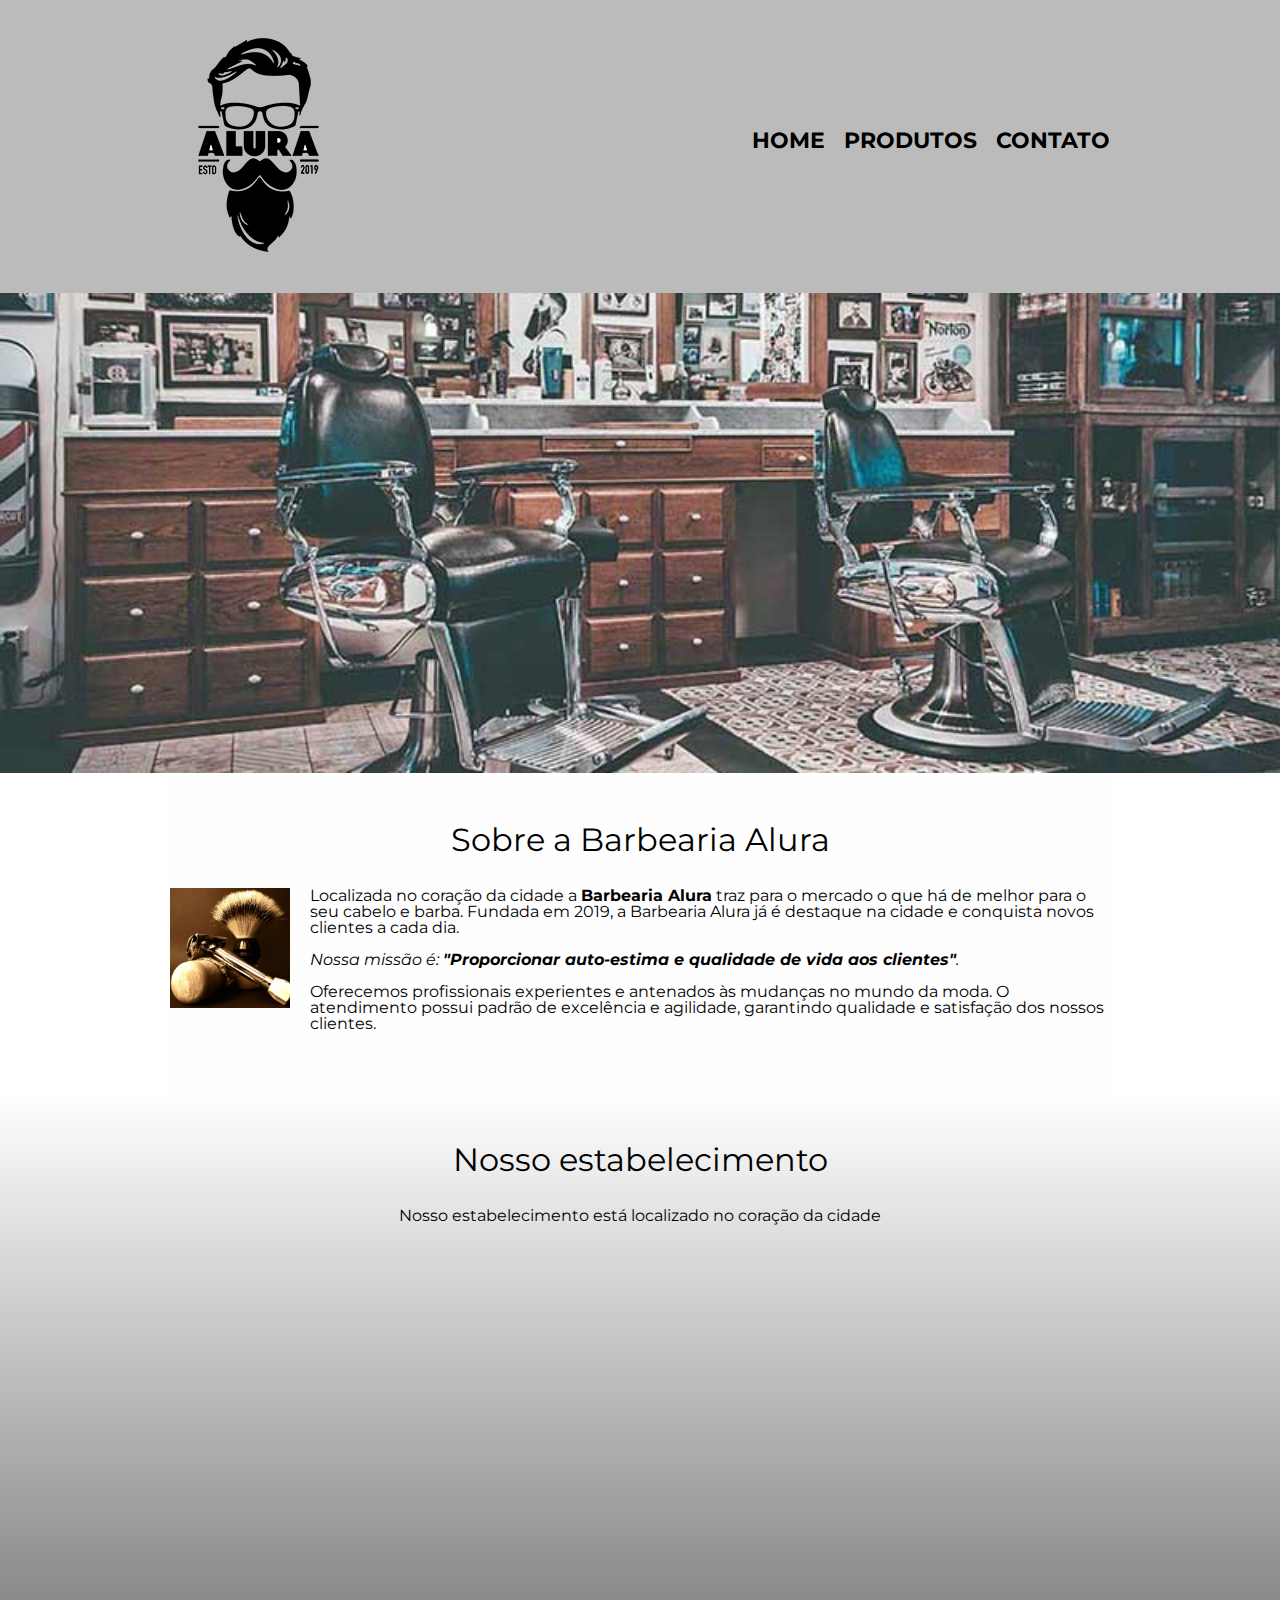
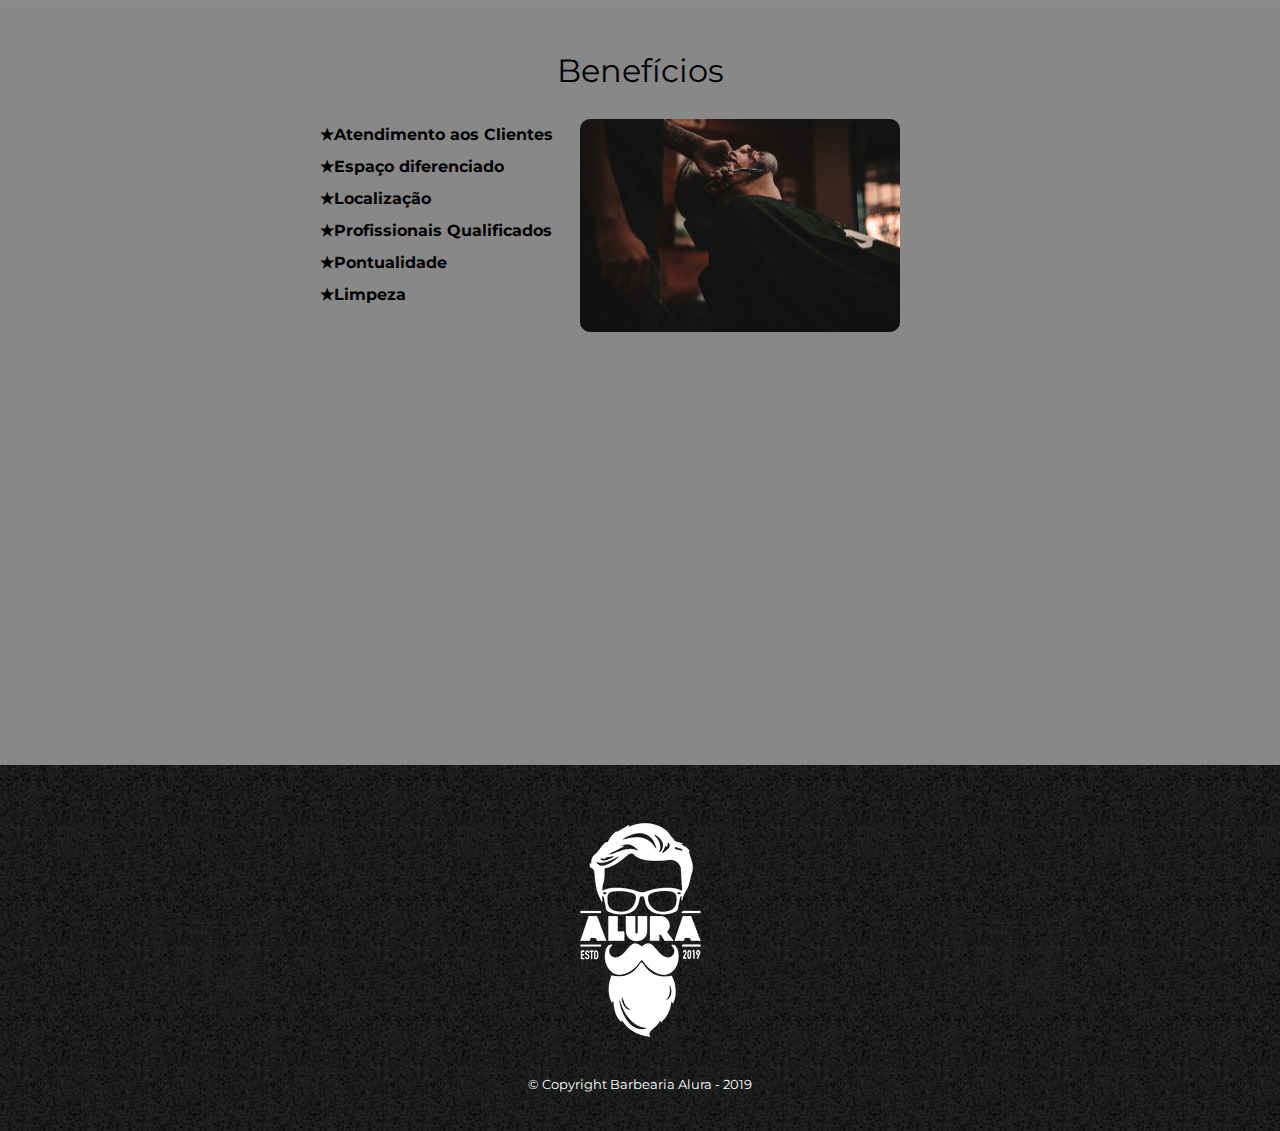
<file: index.html>
<!DOCTYPE html>
<html lang="pt-br">
	<head>
		<meta charset="UTF-8">
		<meta name="viewport" content="width=device-width">
		<title>Barbearia Alura</title>

		<link rel="stylesheet" href="reset.css">
		<link rel="stylesheet" href="style.css">
		<link href="https://fonts.googleapis.com/css?family=Montserrat&display=swap" rel="stylesheet">

	</head>

	<body>
		<header>
			<div class="caixa">
				<h1><img src="logo.png"></h1>

				<nav>
					<ul>
						<li><a href="index.html">Home</a></li>
						<li><a href="produtos.html">Produtos</a></li>
						<li><a href="contato.html">Contato</a></li>
					</ul>
				</nav>
			</div>
		</header>

			<img class="banner" src="banner.jpg">

		<main>
			<section class="principal">
				<h2 class="titulo-principal">Sobre a Barbearia Alura</h2>

				<img class="utensilios" src="utensilios.jpg" alt="Utensilios de um barbeiro">
		 
				<p>Localizada no coração da cidade a <strong>Barbearia Alura</strong> traz para o mercado o que há de melhor para o seu cabelo e barba. Fundada em 2019, a Barbearia Alura já é destaque na cidade e conquista novos clientes a cada dia.</p>

				<p id="missao"><em>Nossa missão é: <strong>"Proporcionar auto-estima e qualidade de vida aos clientes"</strong>.</em></p>

				<p>Oferecemos profissionais experientes e antenados às mudanças no mundo da moda. O atendimento possui padrão de excelência e agilidade, garantindo qualidade e satisfação dos nossos clientes.</p>
			</section>

			<section class="mapa">
				<h3 class="titulo-principal"> Nosso estabelecimento</h3>
				<p>Nosso estabelecimento está localizado no coração da cidade</p>

				<div class="mapa-conteudo">
					<iframe src="https://www.google.com/maps/embed?pb=!1m18!1m12!1m3!1d165448.2609871179!2d-46.79456664232912!3d-23.607036838002973!2m3!1f0!2f0!3f0!3m2!1i1024!2i768!4f13.1!3m3!1m2!1s0x94ce5a2b2ed7f3a1%3A0xab35da2f5ca62674!2sCaelum%20-%20Escola%20de%20Tecnologia!5e0!3m2!1spt-BR!2sbr!4v1619185886941!5m2!1spt-BR!2sbr" width="100%" height="300" style="border:0;" allowfullscreen="" loading="lazy"></iframe>
				</div>
			</section>

			<section class="beneficios">
	
				<h3 class="titulo-principal">Benefícios</h3>

				<div class="conteudo-beneficios">
					<ul class="lista-beneficios">
						<li class="itens">Atendimento aos Clientes</li>
						<li class="itens">Espaço diferenciado</li>
						<li class="itens">Localização</li>
						<li class="itens">Profissionais Qualificados</li>
						<li class="itens">Pontualidade</li>
						<li class="itens">Limpeza</li>
					</ul>

					<img src="beneficios.jpg" class="imagem-beneficios">
				</div>

				<div class="video">
					<iframe width="100%" height="315" src="https://www.youtube.com/embed/wcVVXUV0YUY" title="YouTube video player" frameborder="0" allow="accelerometer; autoplay; clipboard-write; encrypted-media; gyroscope; picture-in-picture" allowfullscreen></iframe>
				</divi>

			</section>
		</main>

		<footer>
			<img src="logo-branco.png">
			<p class="copyrigth">&copy; Copyright Barbearia Alura - 2019</p>
		</footer>
	</body>
</html>
</file>
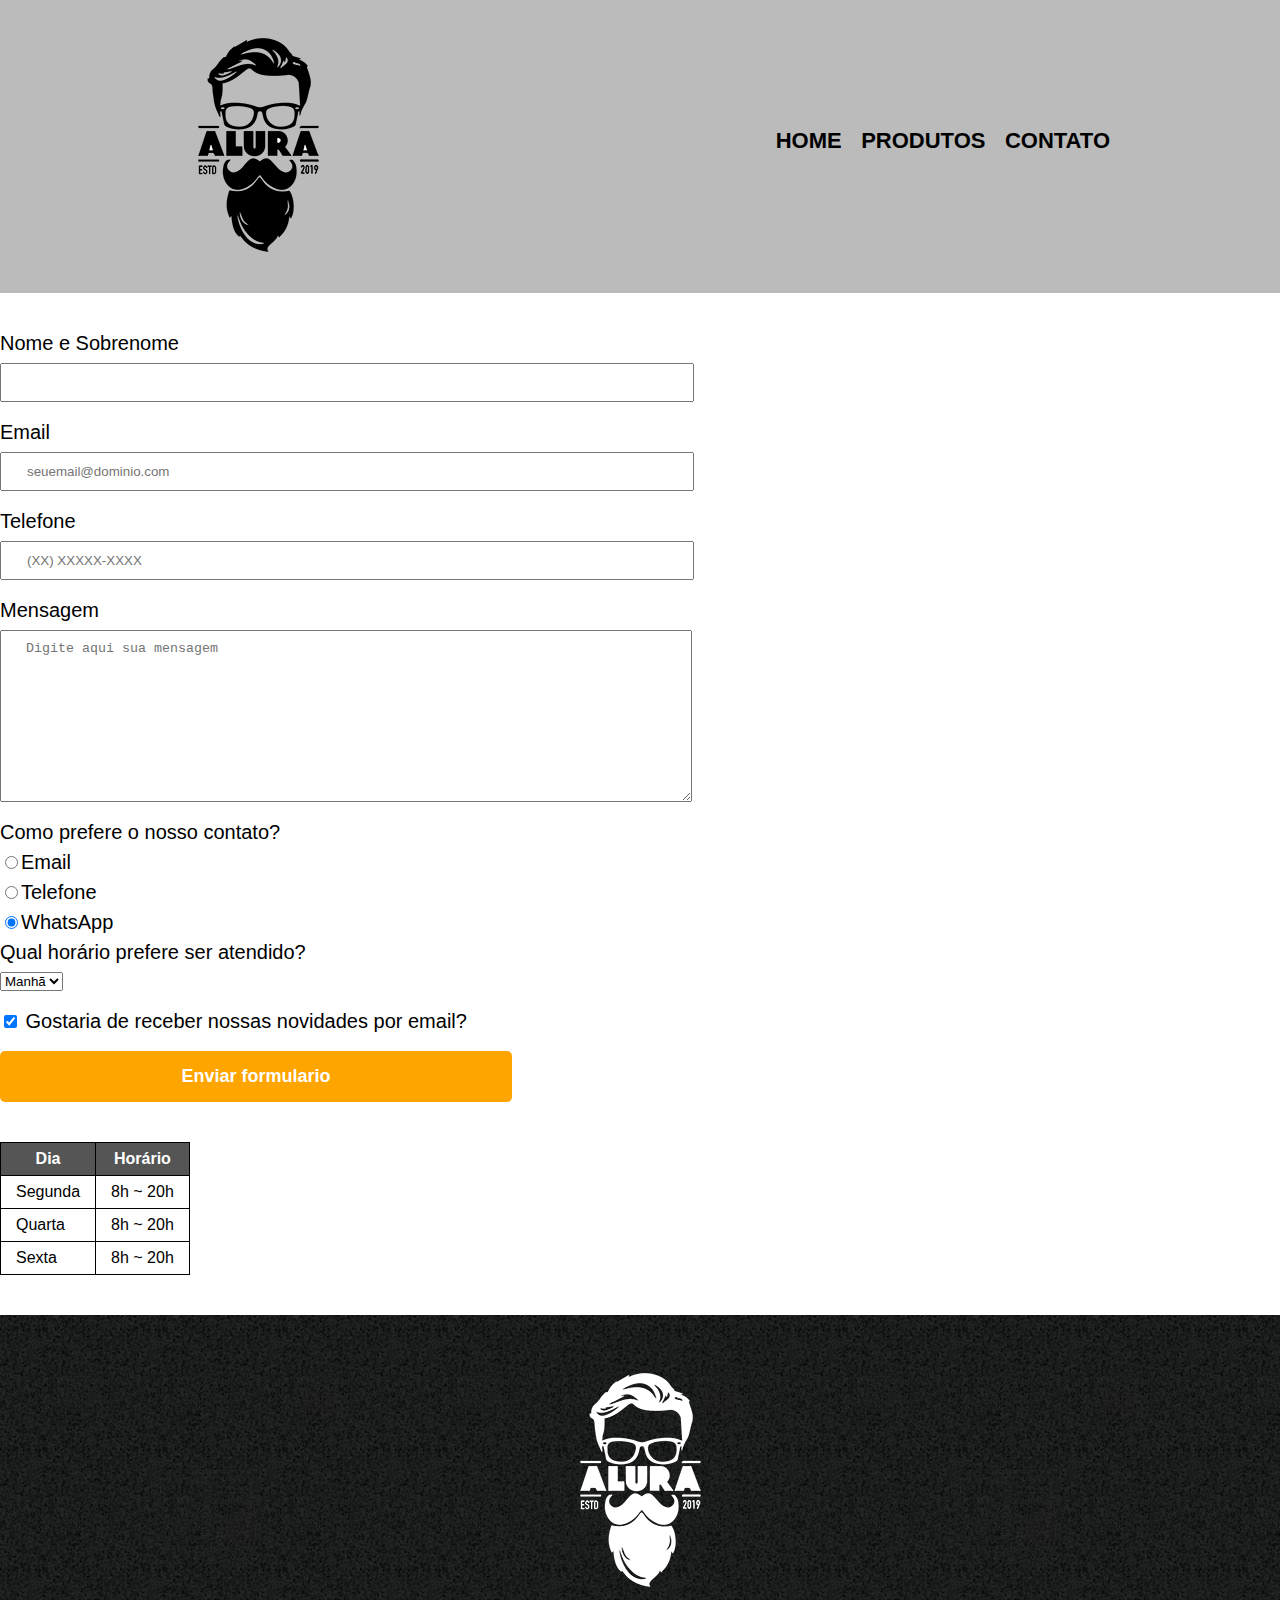
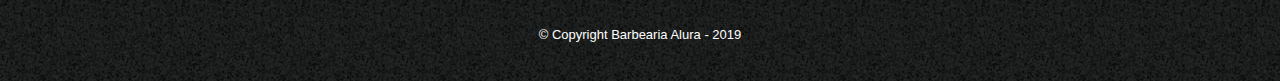
<file: contato.html>
<!DOCTYPE html>
<html>
	<head>
		<meta charset="utf-8">
		<title>Contato - Barbearia Alura</title>

		<link rel="stylesheet" href="reset.css">
		<link rel="stylesheet" href="style.css">
	</head>
	<body>
		<header>
			<div class="caixa">
				<h1><img src="logo.png" alt="Logo da Barbearia Alura"></h1>

				<nav>
					<ul>
						<li><a href="index.html">Home</a></li>
						<li><a href="produtos.html">Produtos</a></li>
						<li><a href="contato.html">Contato</a></li>
					</ul>
				</nav>
			</div>
		</header>

		<main>
			<form>
				<label for="nomesobrenome">Nome e Sobrenome</label>
				<input type="text" id="nomesobrenome" class="input-padrao" required>

				<label for="email">Email</label>
				<input type="email" id="email"class="input-padrao" required placeholder="seuemail@dominio.com">

				<label for="telefone">Telefone</label>
				<input type="tel" id="telefone"class="input-padrao" required placeholder="(XX) XXXXX-XXXX">


				<label for="mensagem">Mensagem</label>
				<textarea cols="70" rows="10" id="mensagem"class="input-padrao" required placeholder="Digite aqui sua mensagem"></textarea>

				<fieldset>
					<legend>Como prefere o nosso contato?</legend>
					<label for="radio-email"><input type="radio" name="contato" value="email" id="radio-email">Email</label>
					
					<label for="radio-telefone"><input type="radio" name="contato" value="telefone" id="radio-telefone">Telefone</label>
					
					<label for="radio-whatsapp"><input type="radio" name="contato" value="whatsapp" id="radio-whatsapp" checked>WhatsApp</label>
					
				</fieldset>

				<fieldset>
					<legend>Qual horário prefere ser atendido?</legend>
					<select>
						<option>Manhã</option>
						<option>Tarde</option>
						<option>Noite</option>
					</select>
				</fieldset>

				<label class="checkbox"><input type="checkbox"
					checked> Gostaria de receber nossas novidades por email?</label>

				<input type="submit" value="Enviar formulario" class="enviar">
			</form>

			<table>
				<thead>
					<tr>
						<th>Dia</th>
						<th>Horário</th>
					</tr>
				</thead>
				<tbody>
					<tr>
						<td>Segunda</td>
						<td>8h ~ 20h</td>
					</tr>
					<tr>
						<td>Quarta</td>
						<td>8h ~ 20h</td>
					</tr>
					<tr>
						<td>Sexta</td>
						<td>8h ~ 20h</td>
					</tr>
				</tbody>
			</table>
		</main>		
		<footer>
			<img src="logo-branco.png" alt="Logo da Barbearia Alura">
			<p class="copyrigth">&copy; Copyright Barbearia Alura - 2019</p>
		</footer>
	</body>
</html>
</file>
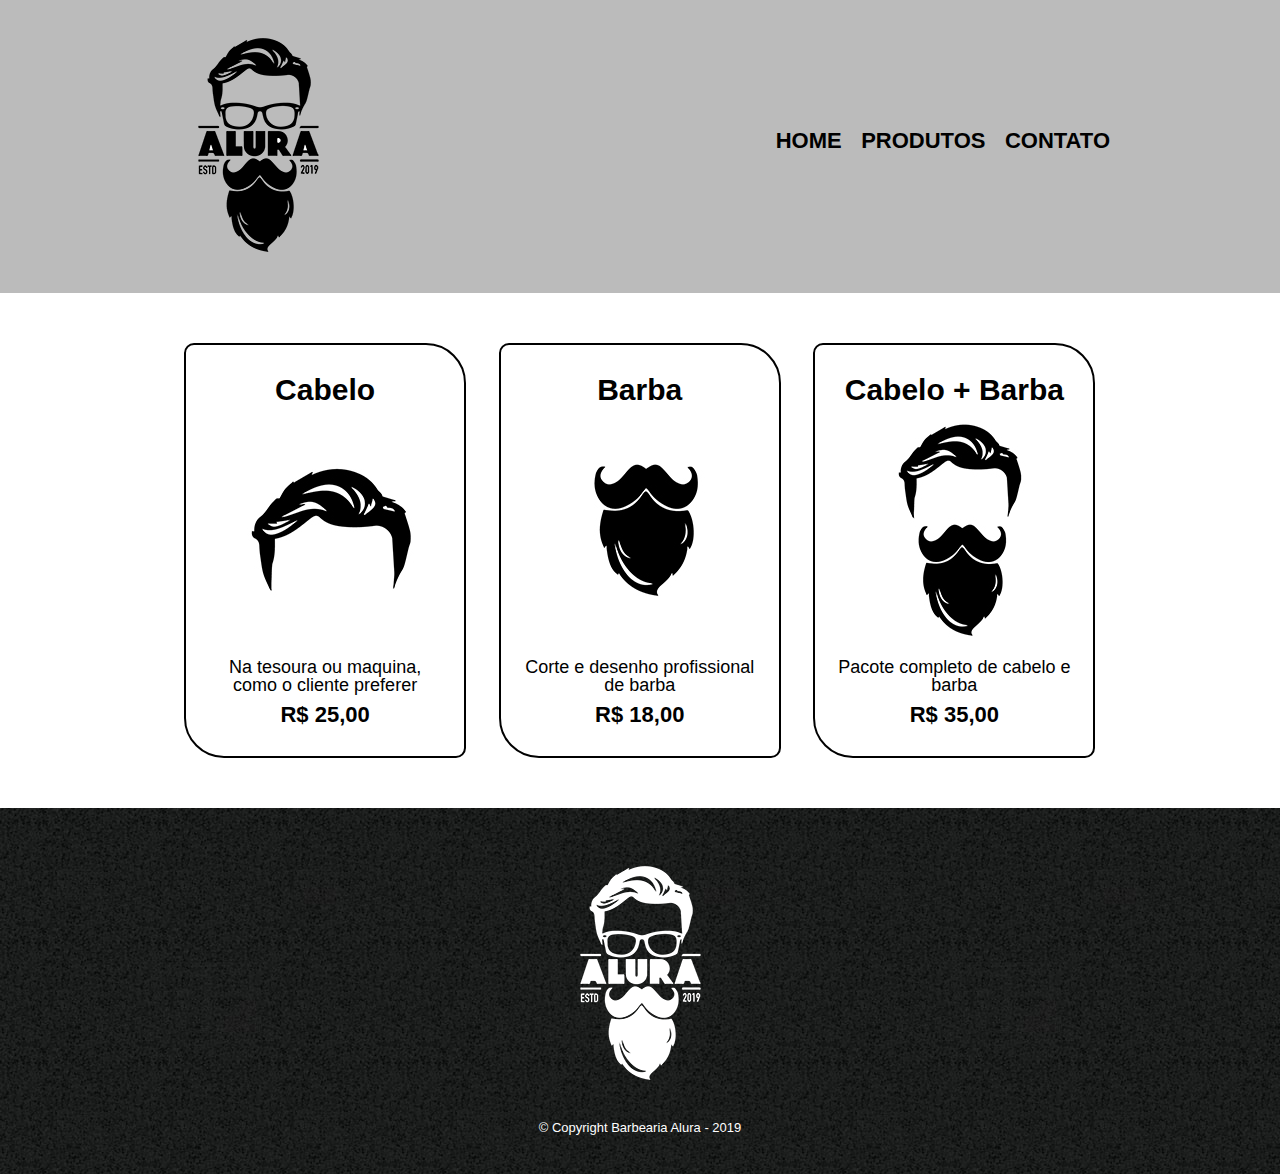
<file: produtos.html>
<!DOCTYPE html>
<!DOCTYPE html>
<html>
	<head>
		<meta charset="utf-8">
		<title>Produtos - Barbearia Alura</title>

		<link rel="stylesheet" href="reset.css">
		<link rel="stylesheet" href="style.css">
	</head>
	<body>
		<header>
			<div class="caixa">
				<h1><img src="logo.png"></h1>

				<nav>
					<ul>
						<li><a href="index.html">Home</a></li>
						<li><a href="produtos.html">Produtos</a></li>
						<li><a href="contato.html">Contato</a></li>
					</ul>
				</nav>
			</div>
		</header>

		<main>
			<ul class="produtos">
				<li>
					<h2>Cabelo</h2>
					<img src="cabelo.jpg">
					<p class="produto-descricao">Na tesoura ou maquina, como o cliente preferer</p>
					<p class="produto-preco">R$ 25,00</p>
				</li>
				<li>
					<h2>Barba</h2>
					<img src="barba.jpg">
					<p class="produto-descricao">Corte e desenho profissional de barba</p>
					<p class="produto-preco">R$ 18,00</p>
				</li>
				<li>
					<h2>Cabelo + Barba</h2>
					<img src="cabelo+barba.jpg">
					<p class="produto-descricao">Pacote completo de cabelo e barba        </p>
					<p class="produto-preco">R$ 35,00</p>
				</li>
			</ul>
		</main>
		<footer>
			<img src="logo-branco.png">
			<p class="copyrigth">&copy; Copyright Barbearia Alura - 2019</p>
		</footer>
	</body>
</html>
</file>
<file: style.css>
body{
	font-family: 'Montserrat', sans-serif;
}

header {
	background: #bbbbbb;
	padding: 20px 0;
}

.caixa{
	position: relative;
	width: 940px;
	margin: 0 auto;
}

nav {
	position: absolute;
	top: 110px;
	right: 0;
}

nav li{
	display: inline;
	margin: 0 0 0 15px;
}

nav a{
	text-transform: uppercase;
	color: #000000;
	font-weight: bold;
	font-size: 22px;
	text-decoration: none;	 
}

nav a:hover{
	color: #C78C19;
	text-decoration: underline;
}

.produtos {
	width: 940px;
	margin: 0 auto;
	padding: 50px 0;
}

.produtos li {
	display: inline-block;
	text-align: center;
	width: 30%;
	vertical-align: top;
	margin: 0 1.5%;
	padding: 30px 20px;
	box-sizing: border-box;
	border: 2px solid #000000;
	border-radius: 10px 40px 10px 40px;
} 

.produtos li:hover {
	border-color: #C78C19;
}

.produtos li:active {
	border-color: #088C19;
}

.produtos li:hover h2{
	font-size: 35px;
}

.produtos h2{
	font-size: 30px;
	font-weight: bold;
}

.produto-descricao {
	font-size: 18px;
}

.produto-preco {
	font-size: 22px;
	font-weight: bold;
	margin-top: 10px;
}

footer{
	text-align: center;
	background: url("bg.jpg");
	padding: 40px 0;
}

.copyrigth{
	color: #ffffff;
	font-size: 13px;
	margin: 20px 0 0;
}

form{
	margin: 40px 0;
}

form label, form legend{
	display: block;
	font-size: 20px;
	margin: 0 0 10px;
}

.input-padrao{
	display: block;
	margin: 0 0 20px;
	padding: 10px 25px;
	width: 50%;
}
.checkbox{
	margin: 20px 0;
}

.enviar{
	width: 40%;
	padding: 15px 0;
	background: orange;
	color: white;
	font-weight: bold;
	font-size: 18px;
	border: none;
	border-radius: 5px;
	transition: 1s all;
	cursor: pointer;
}

.enviar:hover{
	background: darkorange;
	transform: scale(1.2);
}

table{
	margin: 20px 0 40px;
}

thead{
	background: #555555;
	color: white;
	font-weight: bold;
	text-align: center;
}

td, th{
	border: 1px solid #000000;
	padding: 8px 15px;
}

/*css da pagina inicial */
.banner{
	width: 100%;
}

.titulo-principal{
	text-align: center;
	font-size: 2em;
	margin: 0 0 1em;
	clear: left;
}

.principal{
	padding: 3em 0;
	background: #fefefe;
	width: 940px;
	margin: 0 auto;
}

.principal p{
	margin: 0 0 1em;
}

.principal strong{
	font-weight: bold;
}

.principal em{
	font-style: italic;
}

.conteudo-beneficios{
	width: 640px;
	margin: 0 auto;
}

.lista-beneficios{
	width: 40%;
	display: inline-block;
	vertical-align: top;
}

.imagem-beneficios{
	width: 50%;
	transition: 1s;
	border-radius: 10px;
}

.imagem-beneficios:hover{
	opacity: 1;
	box-shadow: 5px 5px 30px #000000;
}
.itens:before{
	content: "★";
}

.itens{
	line-height: 2;
	font-weight: bold;
}

.itens:first-child{
	font-weight: bold;
}

.utensilios{
	width: 120px;	
	float: left;
	margin: 0 20px 20px 0;
}

.beneficios{
	padding: 3em 0;
	background: #888888;
}

.mapa{
	padding: 3em 0;
	background: linear-gradient(#fefefe, #888888);
}

.mapa-conteudo{
	width: 940px;
	margin: 0 auto;
}

.mapa p{
	margin: 0 0 2em;
	text-align: center;
}

.video{
	width: 560px;
	margin: 2em auto;
}

@media screen and (max-width: 480px){
	.caixa, .principal, .conteudo-beneficios, .mapa-conteudo, .video {
		width: auto;
	}
	h1{
		text-align: center;
	}
	nav{
		position: static;
	}
	.lista-beneficios, .imagem-beneficios{
		width: 100%;
		text-align: center;
	}
}
</file>
